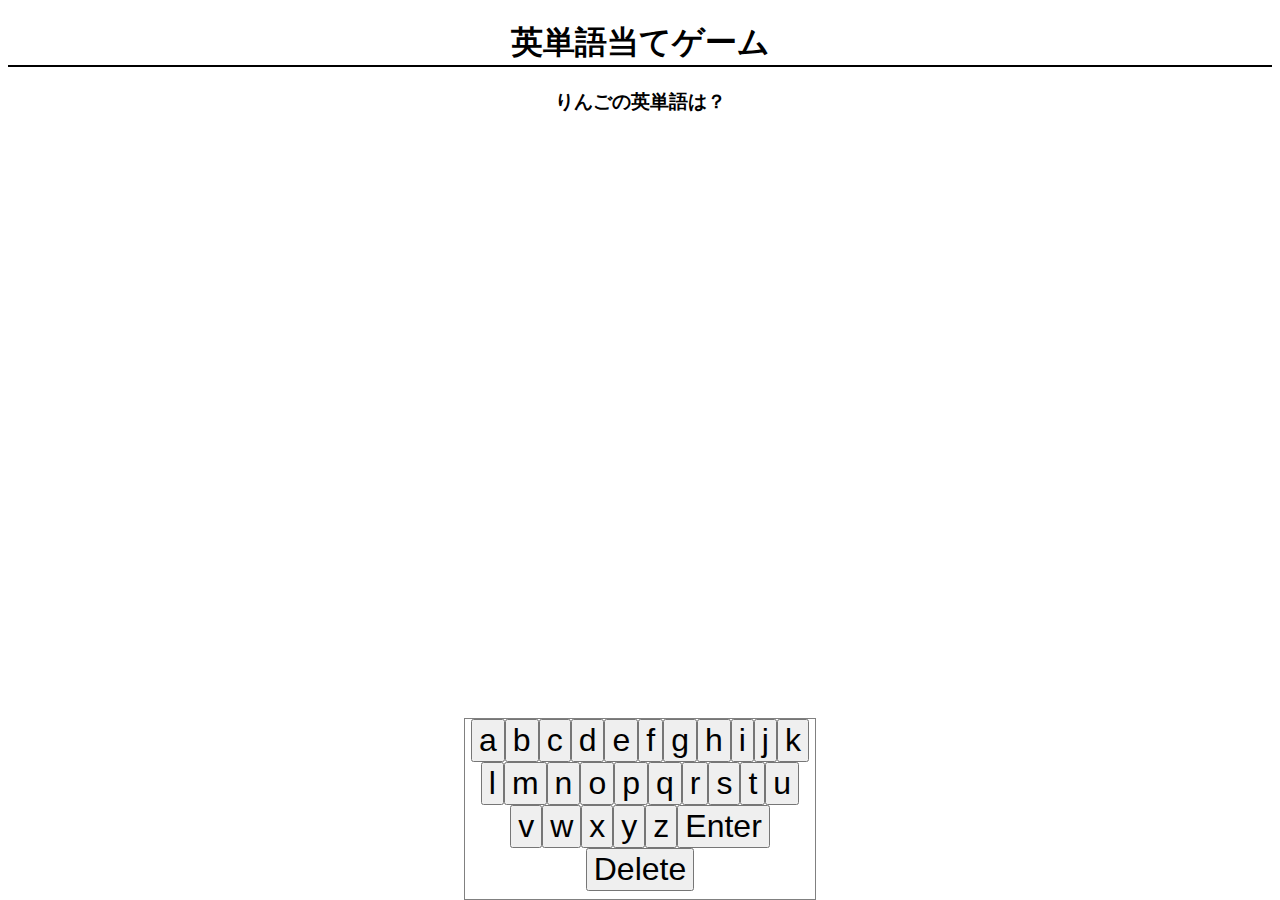
<file: index.html>
<!DOCTYPE html>
<html lang="ja">

<head>
  <meta charset="UTF-8">
  <meta http-equiv="X-UA-Compatible" content="IE=edge">
  <meta name="viewport" content="width=device-width, initial-scale=1.0">
  <title>英単語当て</title>
  <link rel="stylesheet" href="stylesheet.css" />
</head>

<body>
  <h1>英単語当てゲーム</h1>
  <h3 id="question">問題文が入る</h3>
  <p id="time"></p>
  <p id="keyboardinput" class="keyinput"></p>
  <div id="result" class="result-hidden">正解</div>
  <div id="virtualkeyboard" class="virtualinput"></div>
  <script src="main.js"></script>
</body>

</html>
</file>
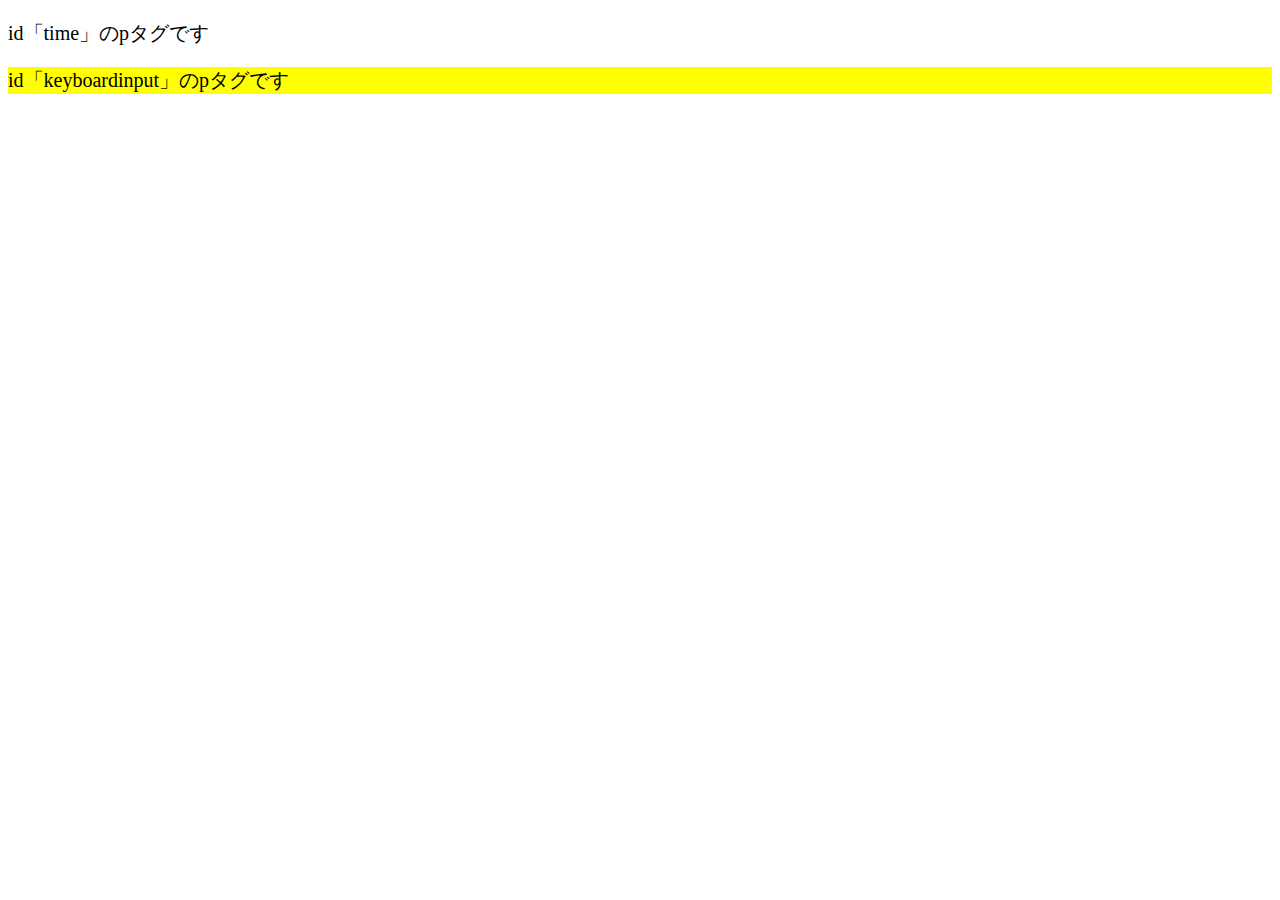
<file: 13.はじめてのCSS/index.html>
<!DOCTYPE html>
<html lang="ja">

<head>
  <meta charset="UTF-8">
  <meta http-equiv="X-UA-Compatible" content="IE=edge">
  <meta name="viewport" content="width=device-width, initial-scale=1.0">
  <title>英単語当て</title>
  <link rel="stylesheet" href="stylesheet.css" />
</head>

<body>
  <p id="time">id「time」のpタグです</p>
  <p id="keyboardinput">id「keyboardinput」のpタグです</p>
  <script src="main.js"></script>
</body>

</html>
</file>
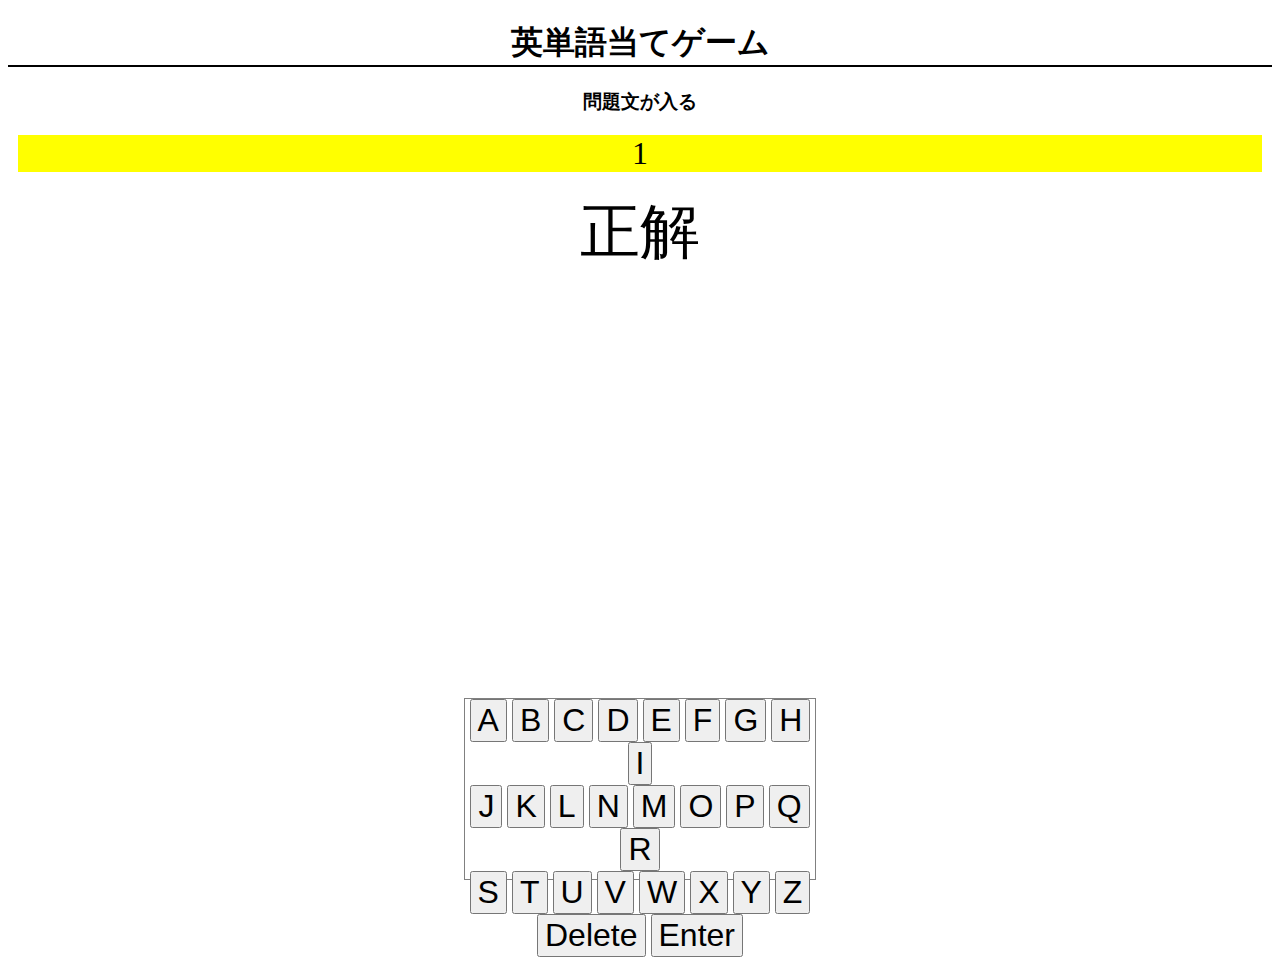
<file: 15.Webページの企画とデザイン/index.html>
<!DOCTYPE html>
<html lang="ja">

<head>
  <meta charset="UTF-8">
  <meta http-equiv="X-UA-Compatible" content="IE=edge">
  <meta name="viewport" content="width=device-width, initial-scale=1.0">
  <title>英単語当て</title>
  <link rel="stylesheet" href="stylesheet.css" />
</head>

<body>
  <h1>英単語当てゲーム</h1>
  <h3>問題文が入る</h3>
  <p id="time"></p>
  <p id="keyboardinput" class="keyinput">1</p>
  <p class="result">正解</p>
  <p class="virtualinput">
    <button>A</button>
    <button>B</button>
    <button>C</button>
    <button>D</button>
    <button>E</button>
    <button>F</button>
    <button>G</button>
    <button>H</button>
    <button>I</button>
    <br>
    <button>J</button>
    <button>K</button>
    <button>L</button>
    <button>N</button>
    <button>M</button>
    <button>O</button>
    <button>P</button>
    <button>Q</button>
    <button>R</button>
    <br>
    <button>S</button>
    <button>T</button>
    <button>U</button>
    <button>V</button>
    <button>W</button>
    <button>X</button>
    <button>Y</button>
    <button>Z</button>
    <br>
    <button>Delete</button>
    <button>Enter</button>
  </p>
  <script src="main.js"></script>
</body>

</html>
</file>
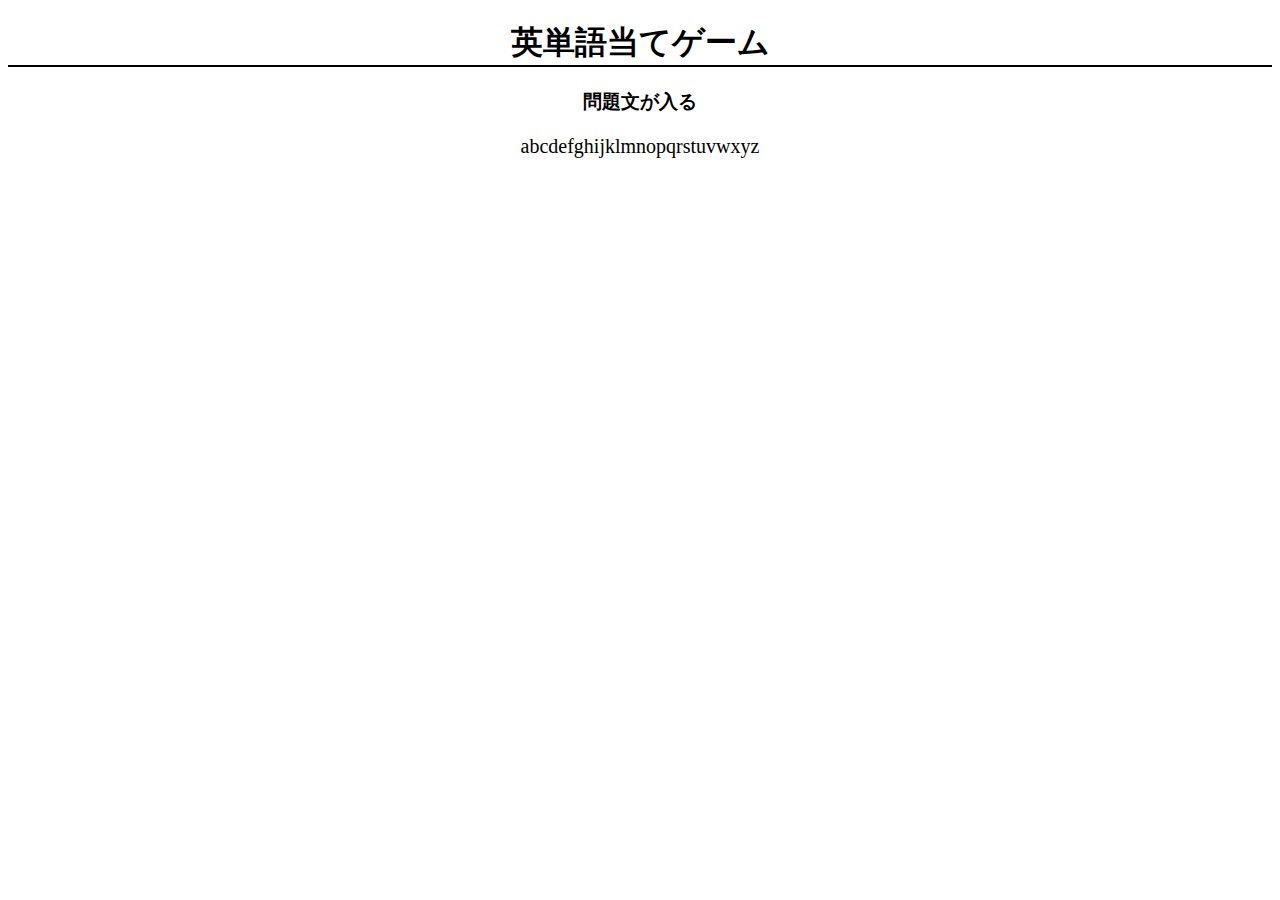
<file: 16.診断機能の開発/index.html>
<!DOCTYPE html>
<html lang="ja">

<head>
  <meta charset="UTF-8">
  <meta http-equiv="X-UA-Compatible" content="IE=edge">
  <meta name="viewport" content="width=device-width, initial-scale=1.0">
  <title>英単語当て</title>
  <link rel="stylesheet" href="stylesheet.css" />
</head>

<body>
  <h1>英単語当てゲーム</h1>
  <h3>問題文が入る</h3>
  <p id="time"></p>
  <p id="keyboardinput" class="keyinput"></p>
  <p id="virtualkeyboard"></p>
  <script src="main.js"></script>
</body>

</html>
</file>
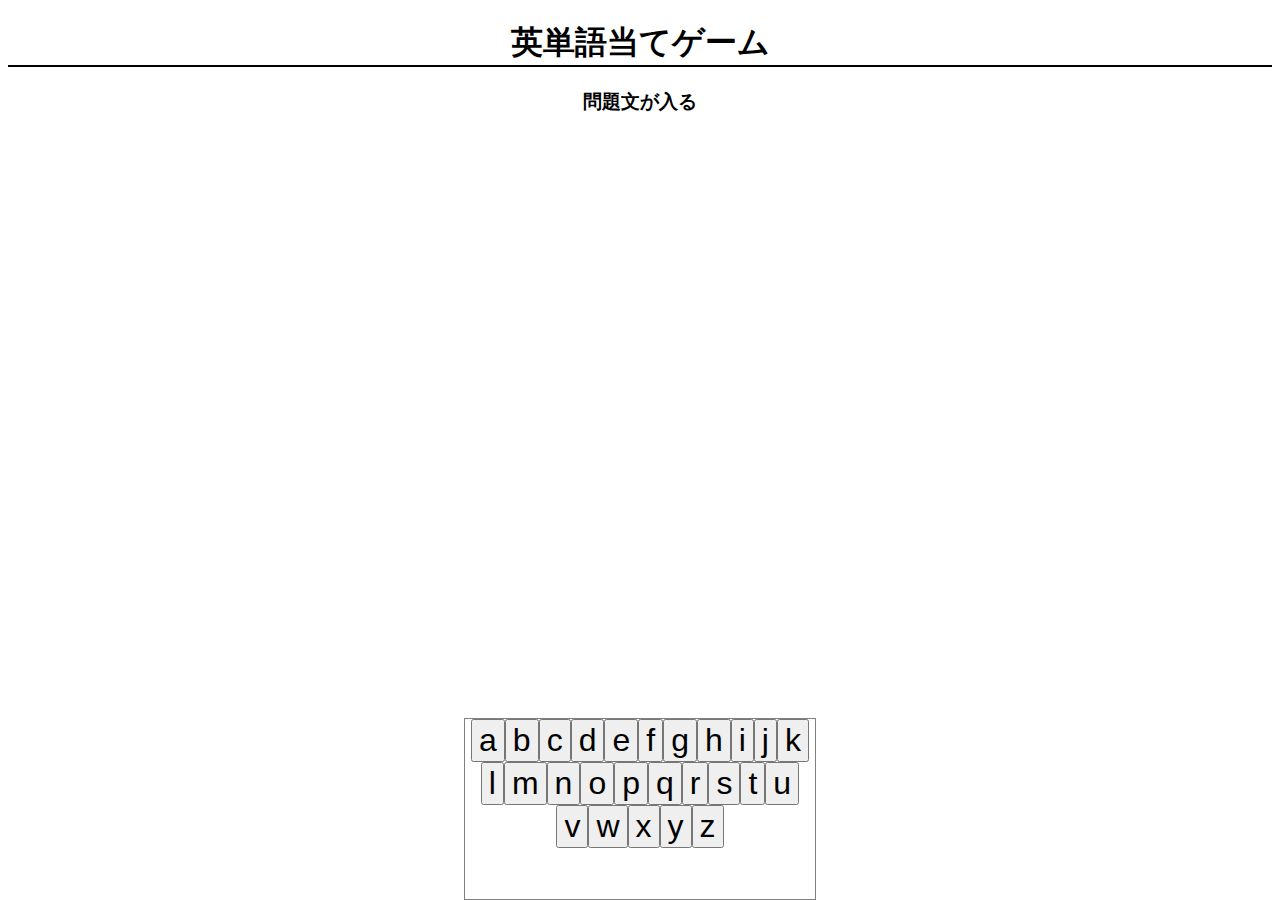
<file: 17.診断機能の組込み/index.html>
<!DOCTYPE html>
<html lang="ja">

<head>
  <meta charset="UTF-8">
  <meta http-equiv="X-UA-Compatible" content="IE=edge">
  <meta name="viewport" content="width=device-width, initial-scale=1.0">
  <title>英単語当て</title>
  <link rel="stylesheet" href="stylesheet.css" />
</head>

<body>
  <h1>英単語当てゲーム</h1>
  <h3>問題文が入る</h3>
  <p id="time"></p>
  <p id="keyboardinput" class="keyinput"></p>
  <div id="virtualkeyboard" class="virtualinput"></div>
  <script src="main.js"></script>
</body>

</html>
</file>
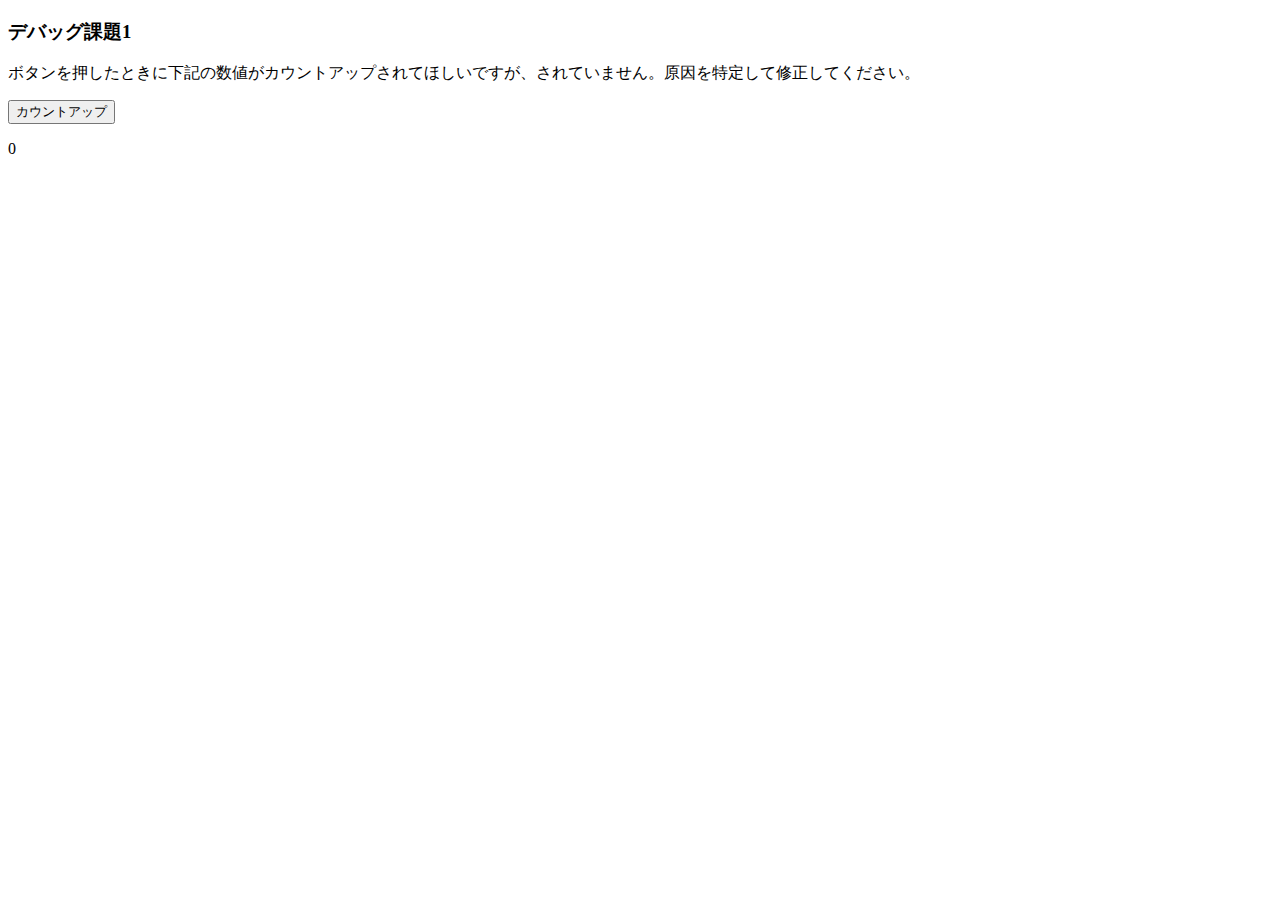
<file: デバッグ課題1/index.html>
<!DOCTYPE html>
<html lang="ja">

<head>
  <meta charset="UTF-8">
  <meta http-equiv="X-UA-Compatible" content="IE=edge">
  <meta name="viewport" content="width=device-width, initial-scale=1.0">
  <title>デバッグ課題1</title>
</head>

<body>
  <h3>デバッグ課題1</h3>
  <p>ボタンを押したときに下記の数値がカウントアップされてほしいですが、されていません。原因を特定して修正してください。</p>
  <button id="button">カウントアップ</button>
  <p id="keybard">0</p>
  <script src="main.js"></script>
</body>

</html>
</file>
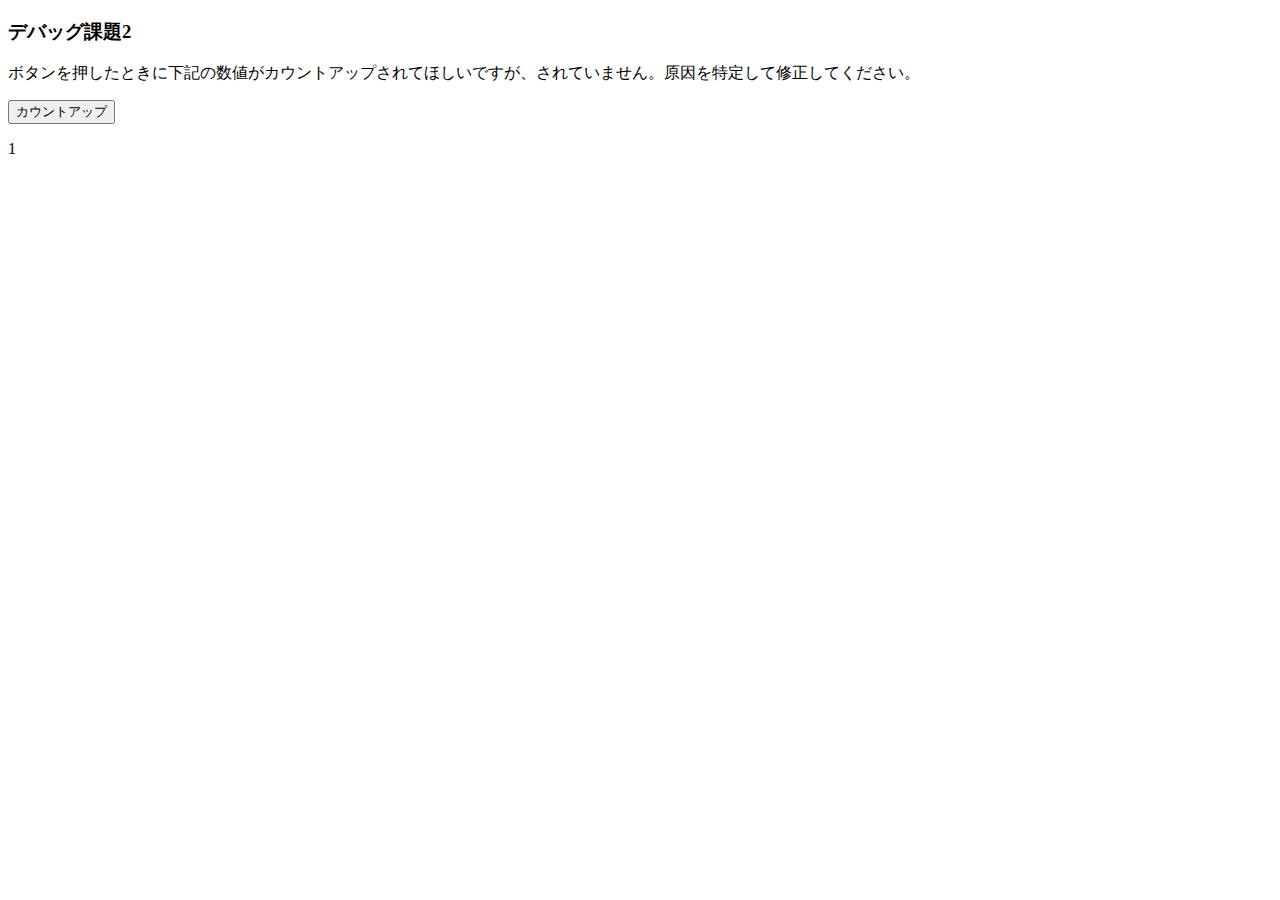
<file: デバッグ課題2/index.html>
<!DOCTYPE html>
<html lang="ja">

<head>
  <meta charset="UTF-8">
  <meta http-equiv="X-UA-Compatible" content="IE=edge">
  <meta name="viewport" content="width=device-width, initial-scale=1.0">
  <title>デバッグ課題2</title>
</head>

<body>
  <h3>デバッグ課題2</h3>
  <p>ボタンを押したときに下記の数値がカウントアップされてほしいですが、されていません。原因を特定して修正してください。</p>
  <button id="button">カウントアップ</button>
  <p id="keyboard">0</p>
  <script src="main.js"></script>
</body>

</html>
</file>
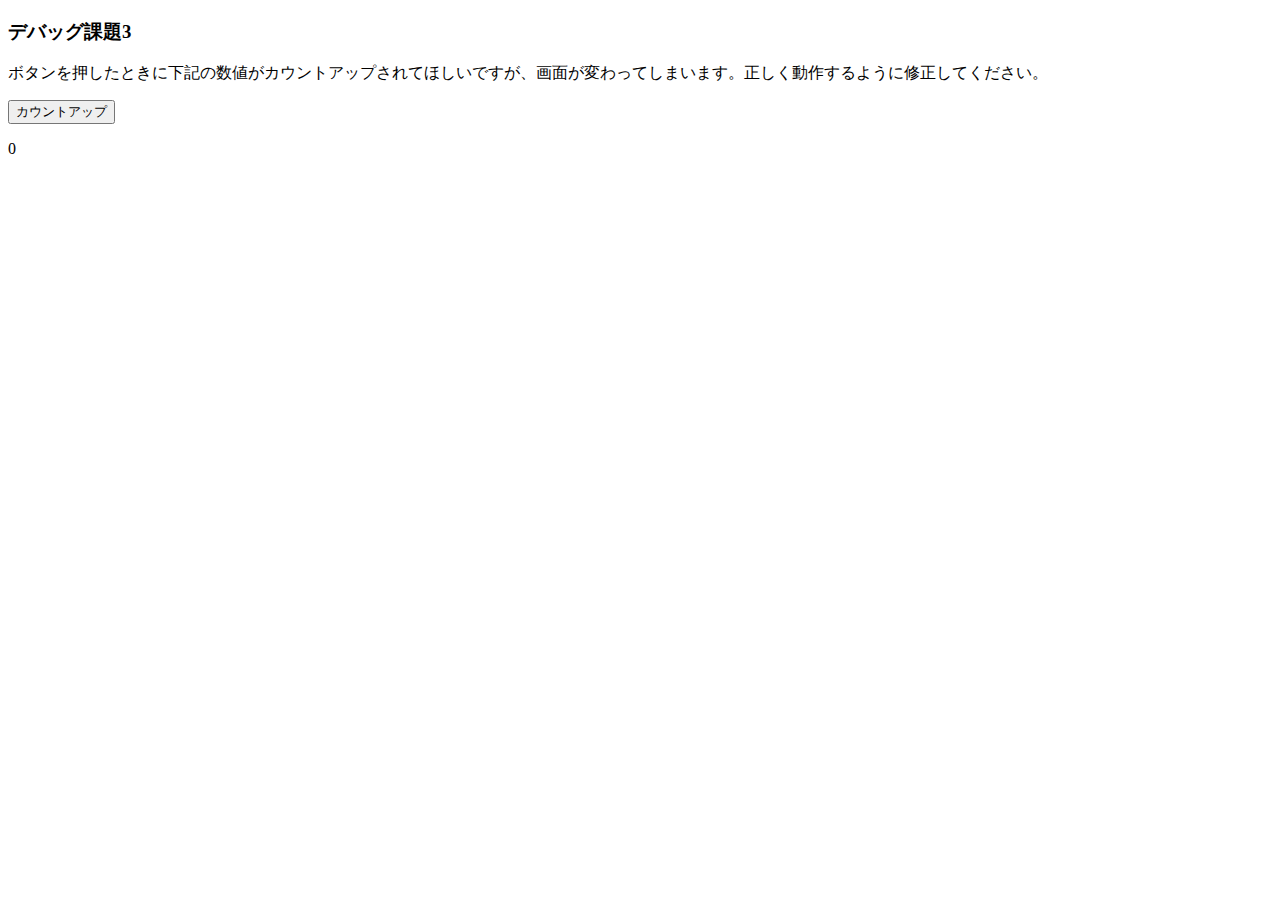
<file: デバッグ課題3/index.html>
<!DOCTYPE html>
<html lang="ja">

<head>
  <meta charset="UTF-8">
  <meta http-equiv="X-UA-Compatible" content="IE=edge">
  <meta name="viewport" content="width=device-width, initial-scale=1.0">
  <title>デバッグ課題3</title>
</head>

<body>
  <h3>デバッグ課題3</h3>
  <p>ボタンを押したときに下記の数値がカウントアップされてほしいですが、画面が変わってしまいます。正しく動作するように修正してください。</p>
  <button id="button">カウントアップ</button>
  <p id="keyboard">0</p>
  <script src="main.js"></script>
</body>

</html>
</file>
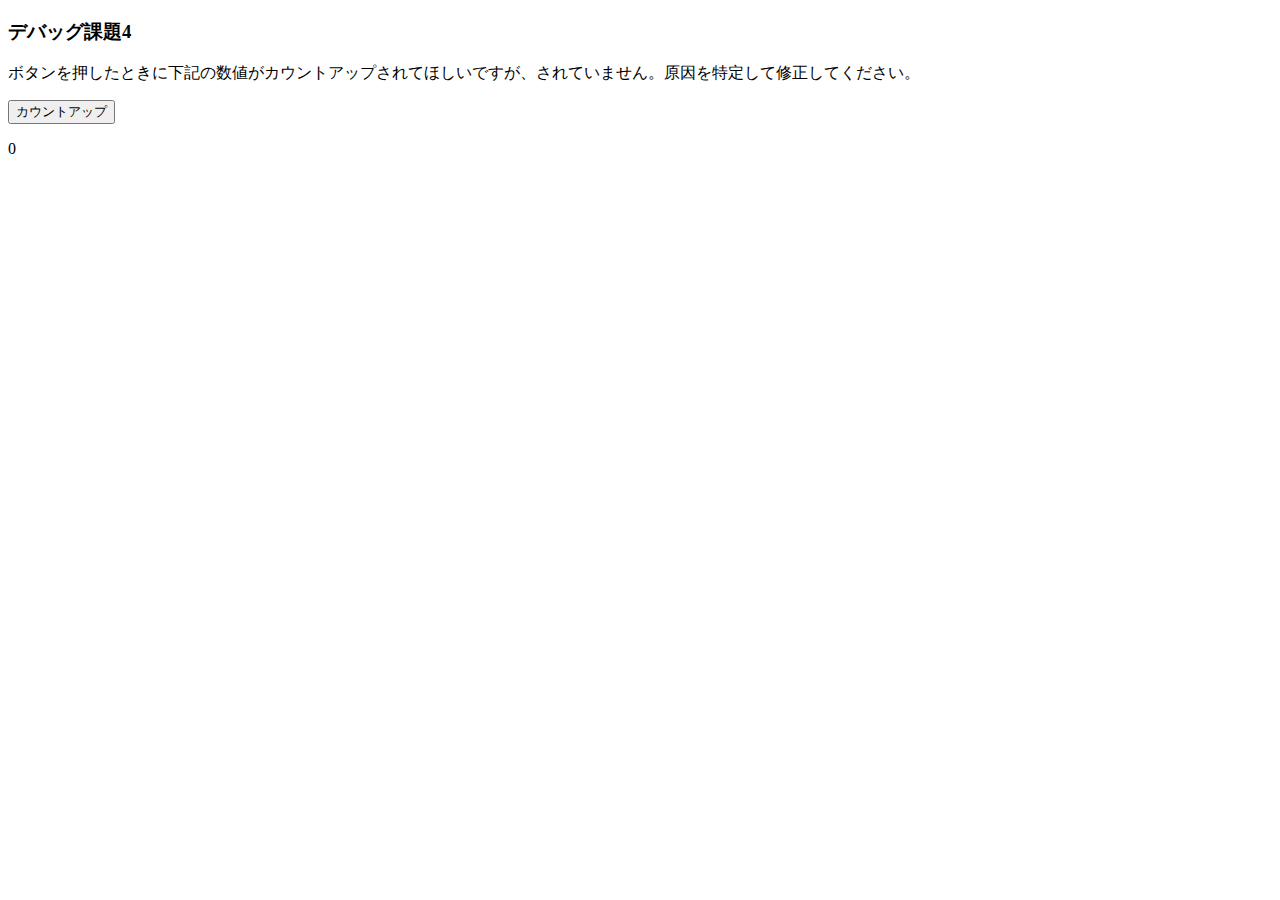
<file: デバッグ課題4/index.html>
<!DOCTYPE html>
<html lang="ja">

<head>
  <meta charset="UTF-8">
  <meta http-equiv="X-UA-Compatible" content="IE=edge">
  <meta name="viewport" content="width=device-width, initial-scale=1.0">
  <title>デバッグ課題4</title>
</head>

<body>
  <script src="main.js"></script>
  <h3>デバッグ課題4</h3>
  <p>ボタンを押したときに下記の数値がカウントアップされてほしいですが、されていません。原因を特定して修正してください。</p>
  <button id="button">カウントアップ</button>
  <p id="keybardinput">0</p>
</body>

</html>
</file>
<file: stylesheet.css>
p {
  font-size: 15pt;
}

#keyboardinput {
  background-color: yellow;
}

.red {
  color: red;
}

.blue {
  color: blue;
}

body {
  text-align: center;
}

h1 {
  border-bottom: solid 2px black
}

.keyinput {
  font-size: 32px;
  margin: 10px;
}

.virtualinput {
  position: absolute;
  bottom: 0;
  left: 50%;
  transform: translate(-50%, 0%);
  max-width: 350px;
  width: 100%;
  height: 180px;
  border: solid 1px gray;
}

.virtualinput button {
  font-size: 32px;
}

.result-hidden {
  visibility: hidden;
  font-size: 60px;
  margin: 20px;
}

.result {
  visibility: visible;
  font-size: 60px;
  margin: 20px;
}
</file>
<file: 13.はじめてのCSS/stylesheet.css>
p {
  font-size: 15pt;
}

#keyboardinput {
  background-color: yellow;
}
</file>
<file: 15.Webページの企画とデザイン/stylesheet.css>
p {
  font-size: 15pt;
}

#keyboardinput {
  background-color: yellow;
}

.red {
  color: red;
}

.blue {
  color: blue;
}

body {
  text-align: center;
}

h1 {
  border-bottom: solid 2px black
}

.keyinput {
  font-size: 32px;
  margin: 10px;
}

.virtualinput {
  position: absolute;
  bottom: 0;
  left: 50%;
  transform: translate(-50%, 0%);
  max-width: 350px;
  width: 100%;
  height: 180px;
  border: solid 1px gray;
}

.virtualinput button {
  font-size: 32px;
}

.result {
  font-size: 60px;
  margin: 20px;
}
</file>
<file: 16.診断機能の開発/stylesheet.css>
p {
  font-size: 15pt;
}

#keyboardinput {
  background-color: yellow;
}

.red {
  color: red;
}

.blue {
  color: blue;
}

body {
  text-align: center;
}

h1 {
  border-bottom: solid 2px black
}

.keyinput {
  font-size: 32px;
  margin: 10px;
}

.virtualinput {
  position: absolute;
  bottom: 0;
  left: 50%;
  transform: translate(-50%, 0%);
  max-width: 350px;
  width: 100%;
  height: 180px;
  border: solid 1px gray;
}

.virtualinput button {
  font-size: 32px;
}

.result {
  font-size: 60px;
  margin: 20px;
}
</file>
<file: 17.診断機能の組込み/stylesheet.css>
p {
  font-size: 15pt;
}

#keyboardinput {
  background-color: yellow;
}

.red {
  color: red;
}

.blue {
  color: blue;
}

body {
  text-align: center;
}

h1 {
  border-bottom: solid 2px black
}

.keyinput {
  font-size: 32px;
  margin: 10px;
}

.virtualinput {
  position: absolute;
  bottom: 0;
  left: 50%;
  transform: translate(-50%, 0%);
  max-width: 350px;
  width: 100%;
  height: 180px;
  border: solid 1px gray;
}

.virtualinput button {
  font-size: 32px;
}

.result {
  font-size: 60px;
  margin: 20px;
}
</file>
